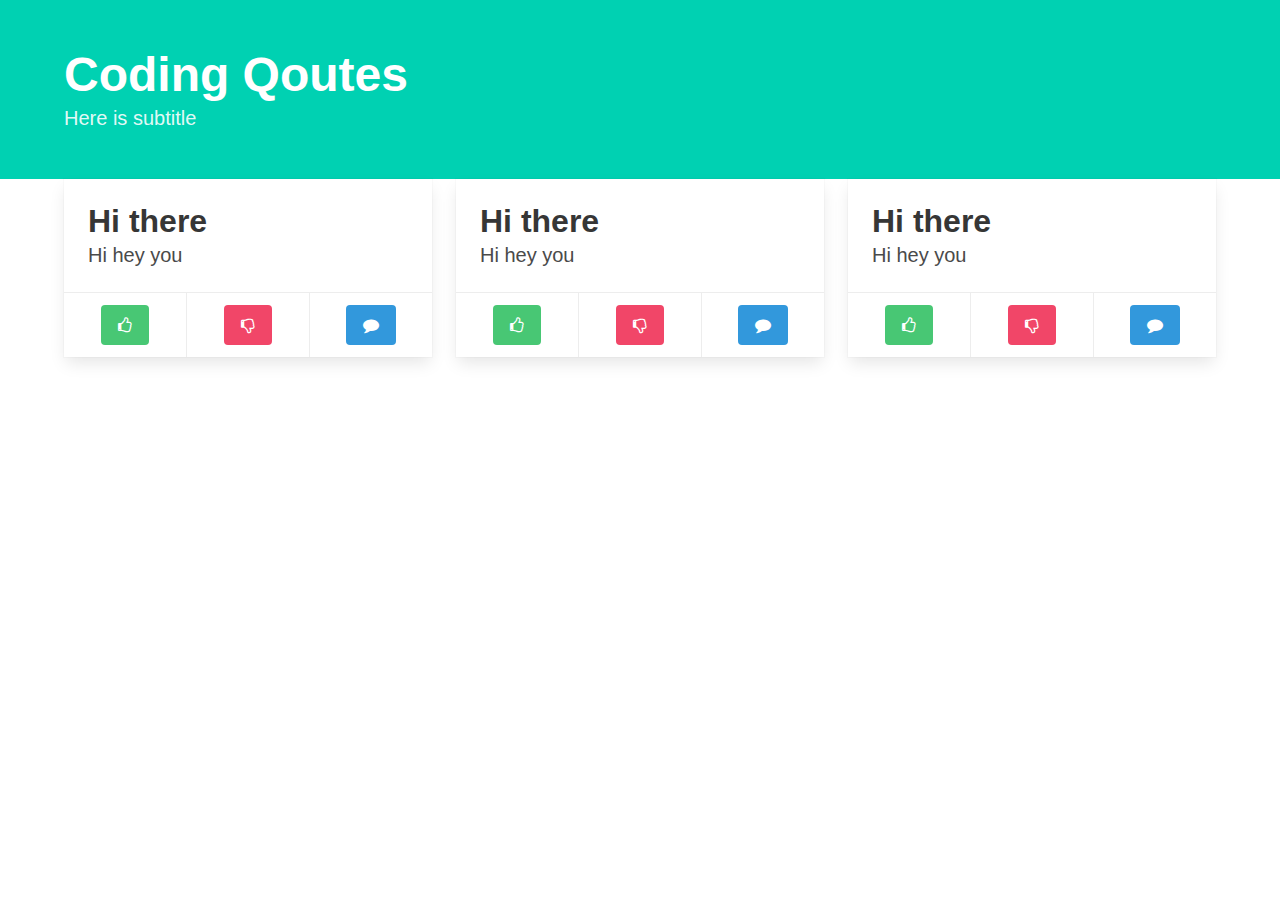
<file: demo/index.htm>
<!DOCTYPE html>
<html lang="en">
  <head>
    <meta charset="UTF-8" />
    <meta name="viewport" content="width=device-width, initial-scale=1.0" />
    <title>Bulma</title>
    <link rel="stylesheet" href="../bulma/css/bulma.min.css" />
    <link
      rel="stylesheet"
      href="https://stackpath.bootstrapcdn.com/font-awesome/4.7.0/css/font-awesome.min.css"
    />
  </head>
  <body>
    <section class="hero is-primary">
      <div class="hero-body">
        <div class="container">
          <h1 class="title is-1">Coding Qoutes</h1>
          <h2 class="subtitle">Here is subtitle</h2>
        </div>
      </div>
    </section>

    <div class="container">
      <div class="columns">
        <div class="column">
          <div class="card">
            <div class="card-content">
              <h2 class="title">Hi there</h2>
              <h3 class="subtitle">Hi hey you</h3>
            </div>
            <footer class="card-footer">
              <div class="card-footer-item">
                <a href="#" class="button is-success">
                  <i class="fa fa-thumbs-o-up"></i>
                </a>
              </div>
              <div class="card-footer-item">
                <a href="#" class="button is-danger">
                  <i class="fa fa-thumbs-o-down"></i>
                </a>
              </div>
              <div class="card-footer-item">
                <a href="#" class="button is-info">
                  <i class="fa fa-comment"></i>
                </a>
              </div>
            </footer>
          </div>
        </div>
        <div class="column">
          <div class="card">
            <div class="card-content">
              <h2 class="title">Hi there</h2>
              <h3 class="subtitle">Hi hey you</h3>
            </div>
            <footer class="card-footer">
              <div class="card-footer-item">
                <a href="#" class="button is-success">
                  <i class="fa fa-thumbs-o-up"></i>
                </a>
              </div>
              <div class="card-footer-item">
                <a href="#" class="button is-danger">
                  <i class="fa fa-thumbs-o-down"></i>
                </a>
              </div>
              <div class="card-footer-item">
                <a href="#" class="button is-info">
                  <i class="fa fa-comment"></i>
                </a>
              </div>
            </footer>
          </div>
        </div>
        <div class="column">
          <div class="card">
            <div class="card-content">
              <h2 class="title">Hi there</h2>
              <h3 class="subtitle">Hi hey you</h3>
            </div>
            <footer class="card-footer">
              <div class="card-footer-item">
                <a href="#" class="button is-success">
                  <i class="fa fa-thumbs-o-up"></i>
                </a>
              </div>
              <div class="card-footer-item">
                <a href="#" class="button is-danger">
                  <i class="fa fa-thumbs-o-down"></i>
                </a>
              </div>
              <div class="card-footer-item">
                <a href="#" class="button is-info">
                  <i class="fa fa-comment"></i>
                </a>
              </div>
            </footer>
          </div>
        </div>
      </div>
    </div>
  </body>
</html>
</file>
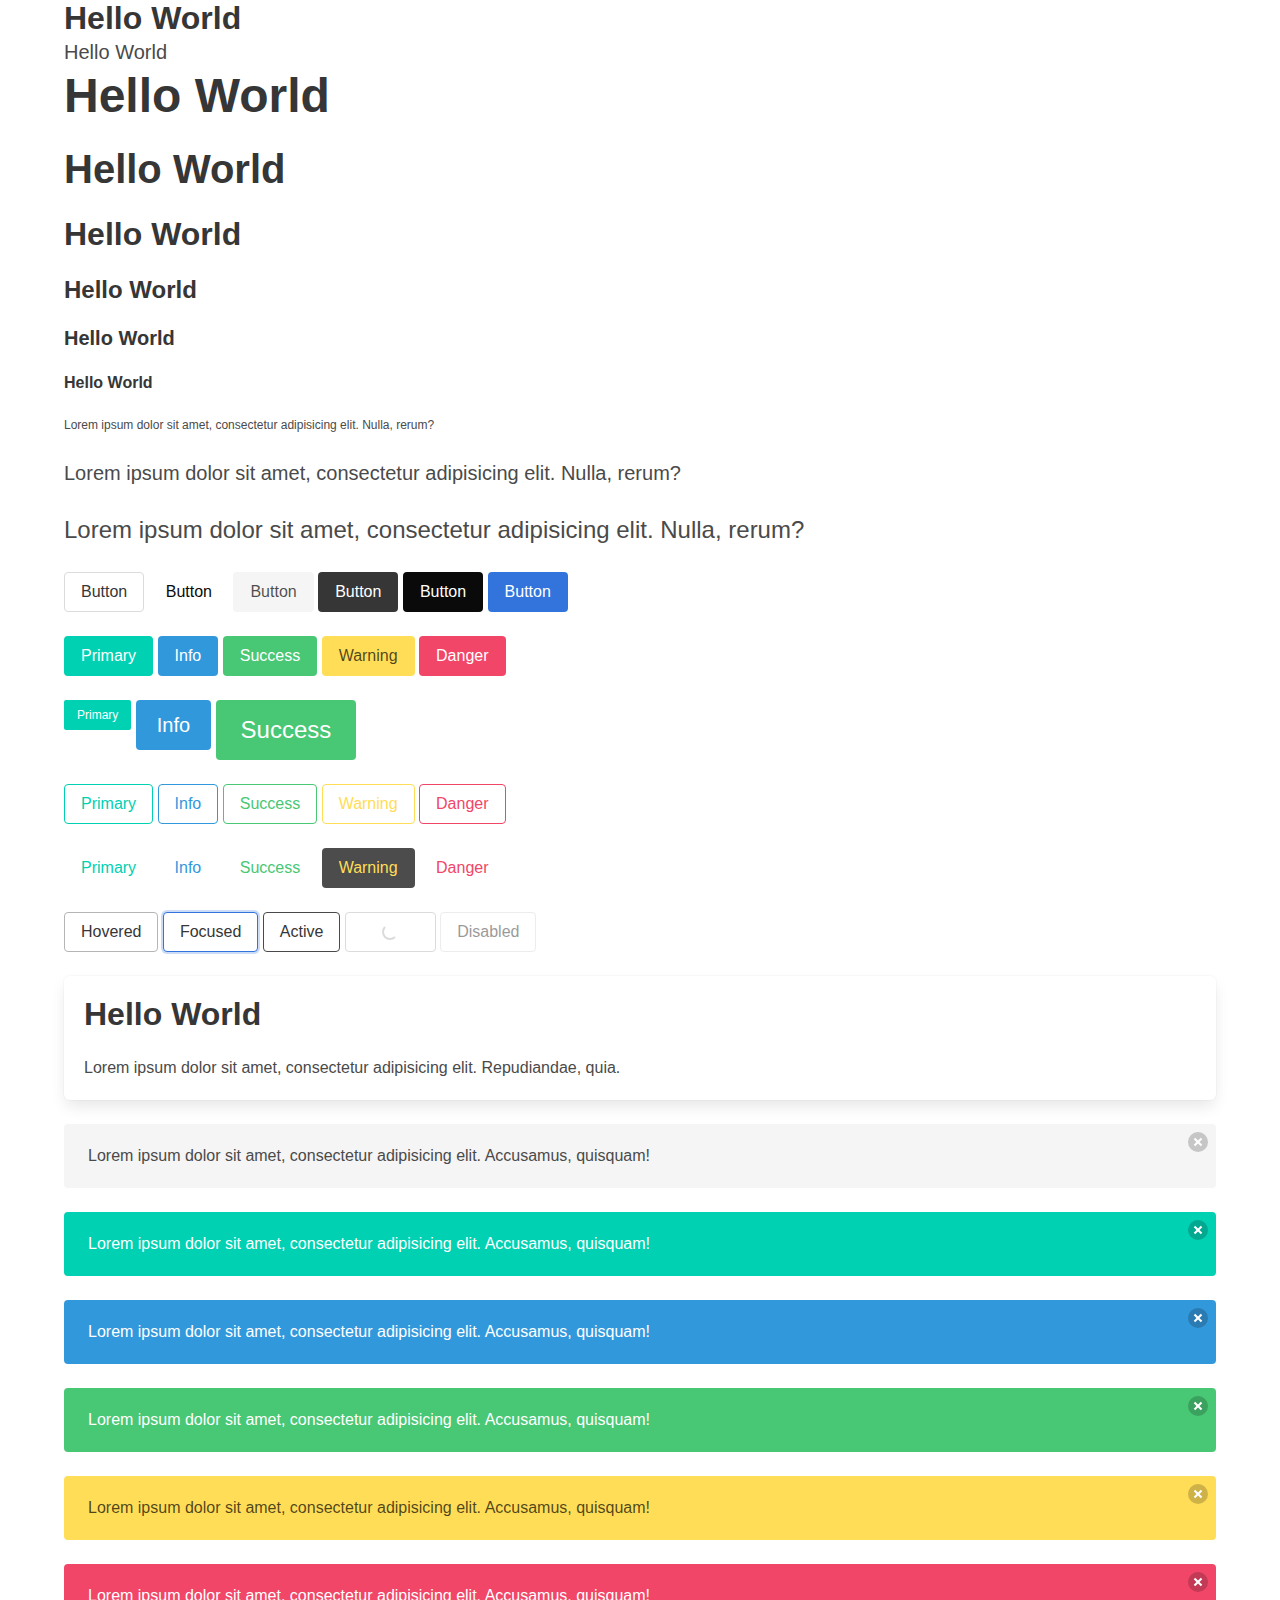
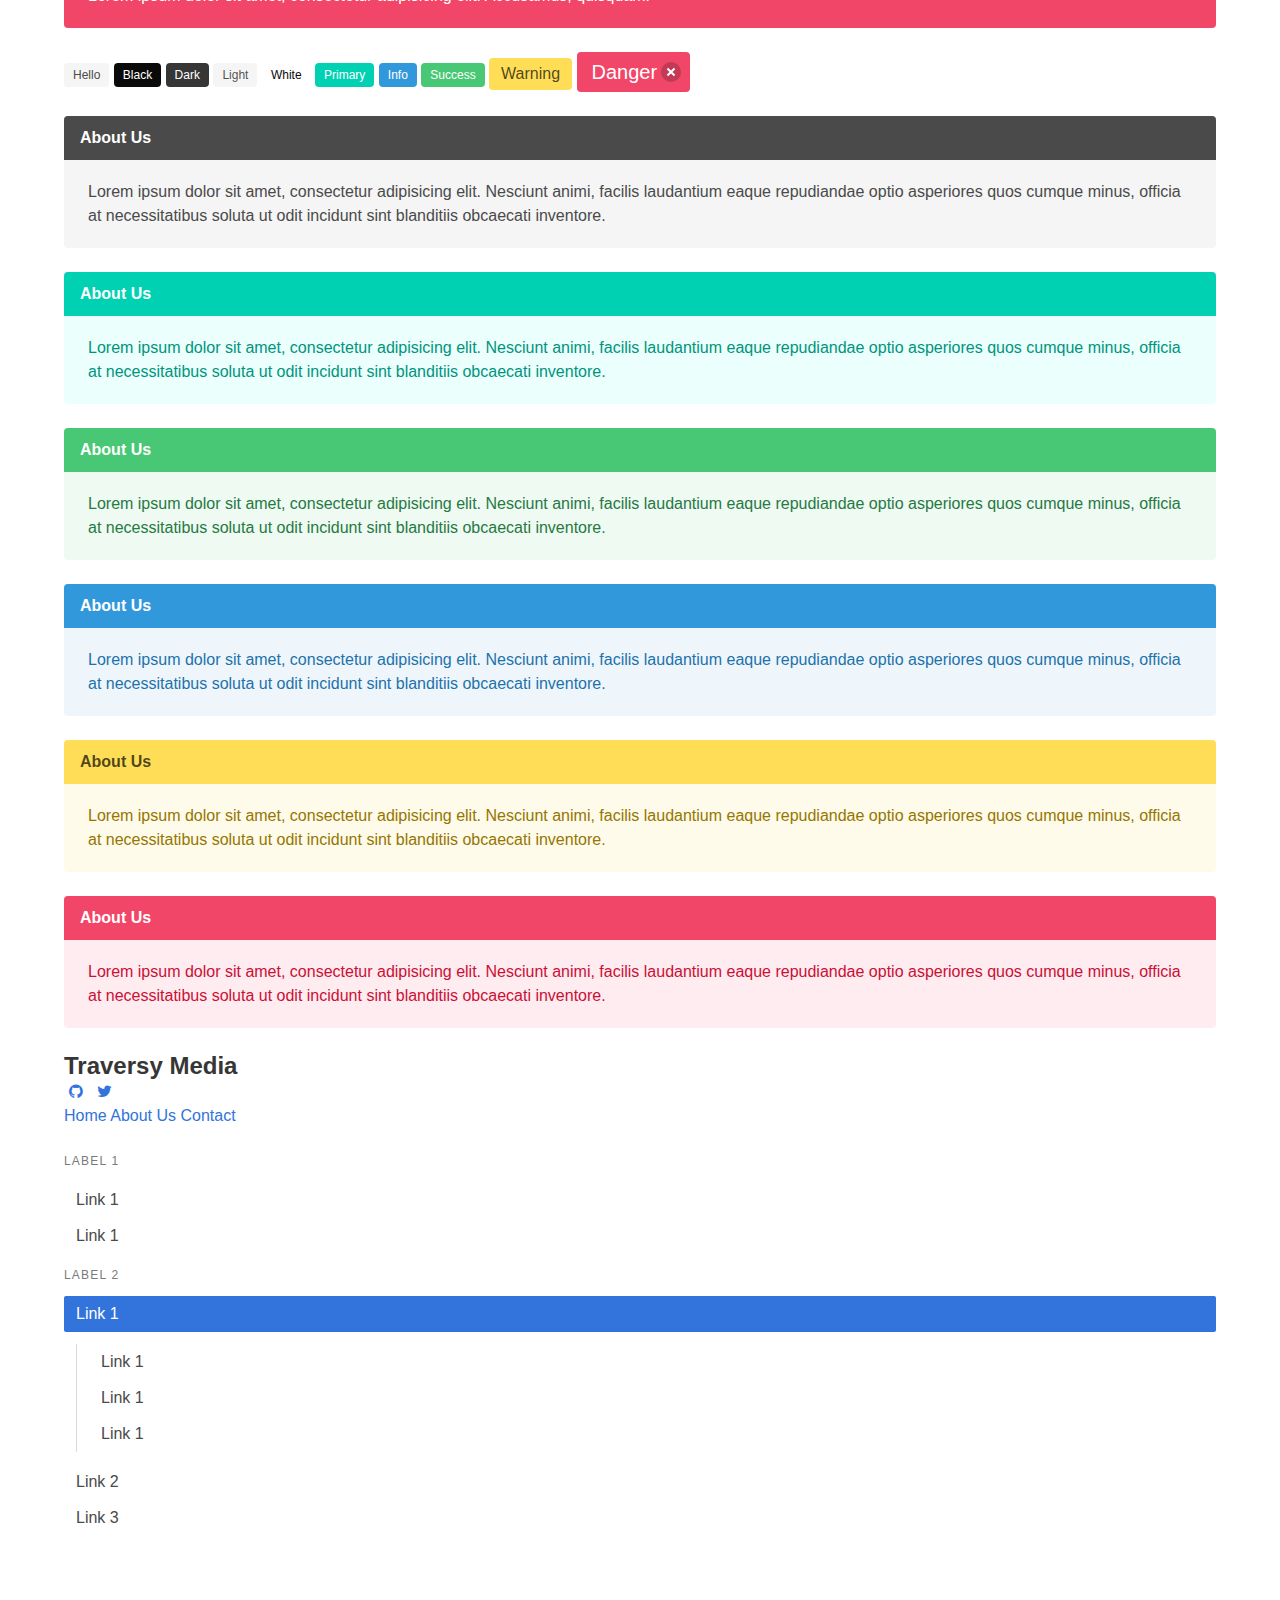
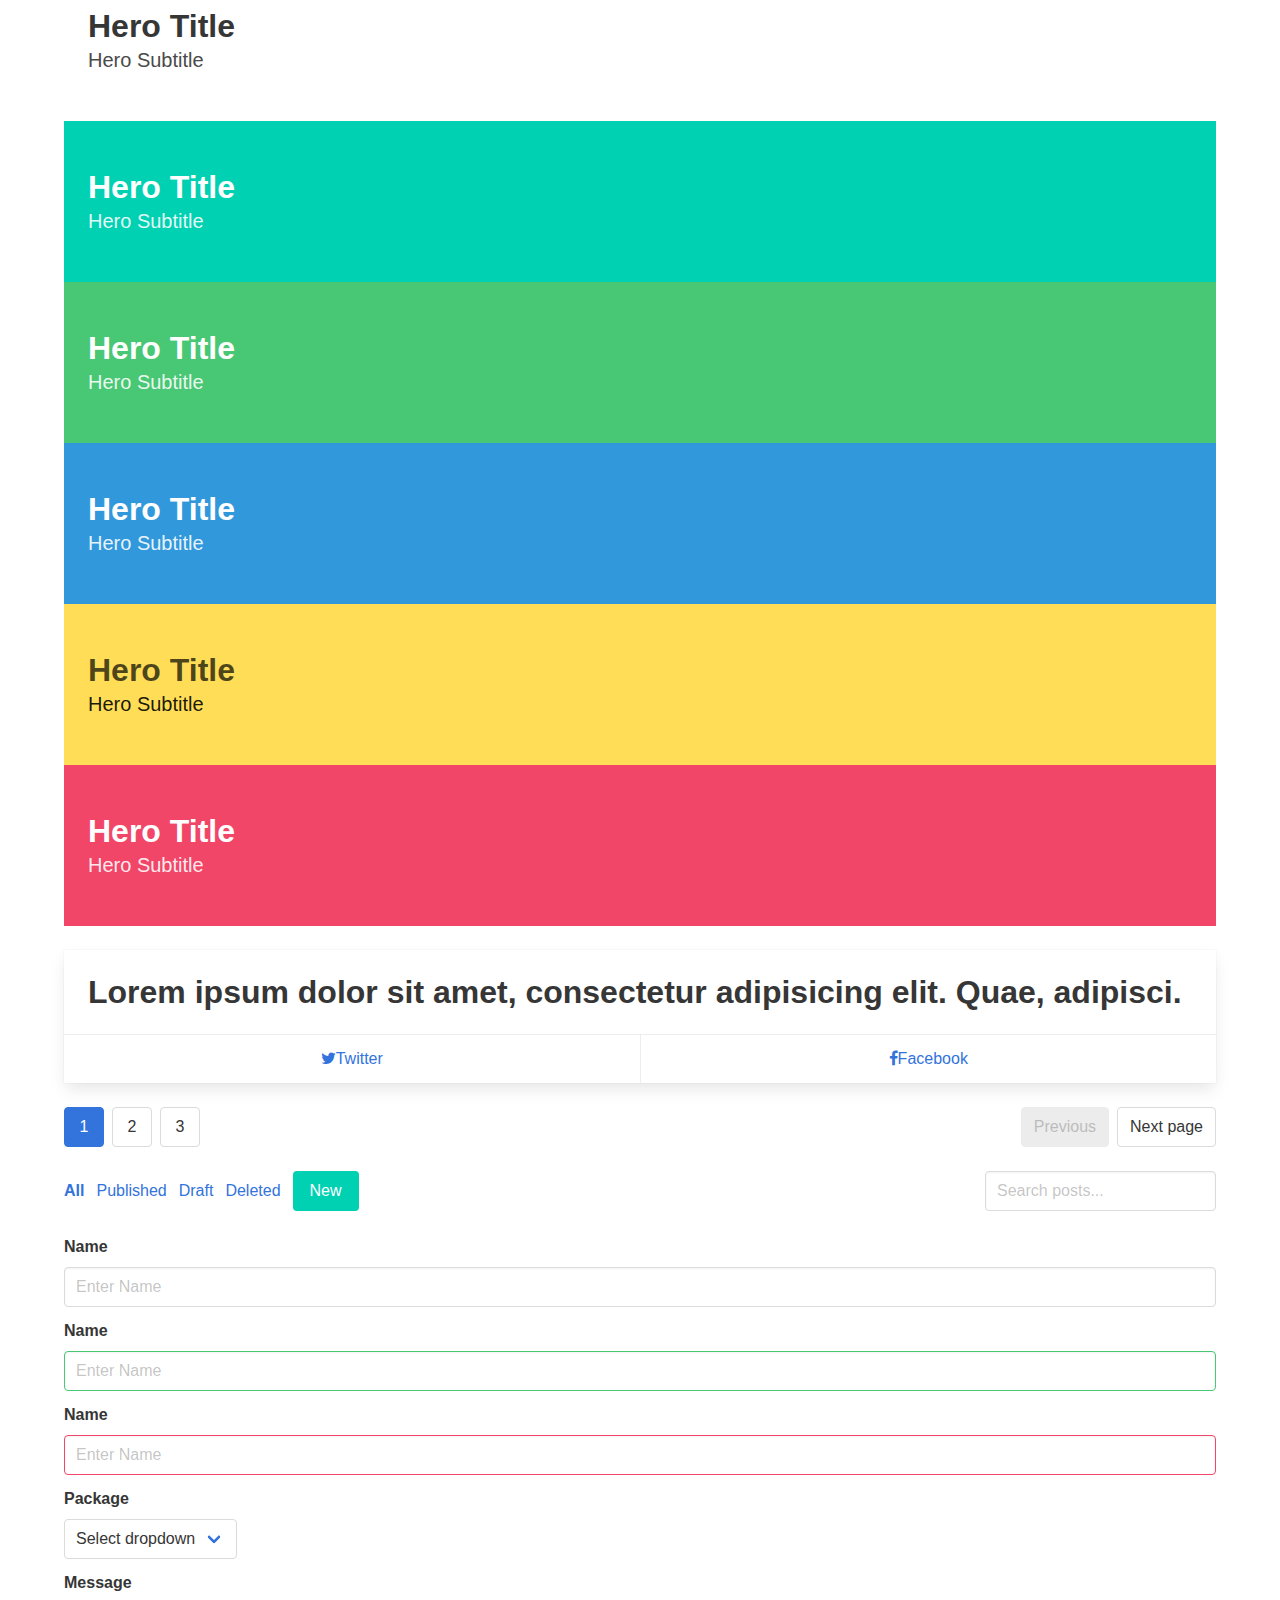
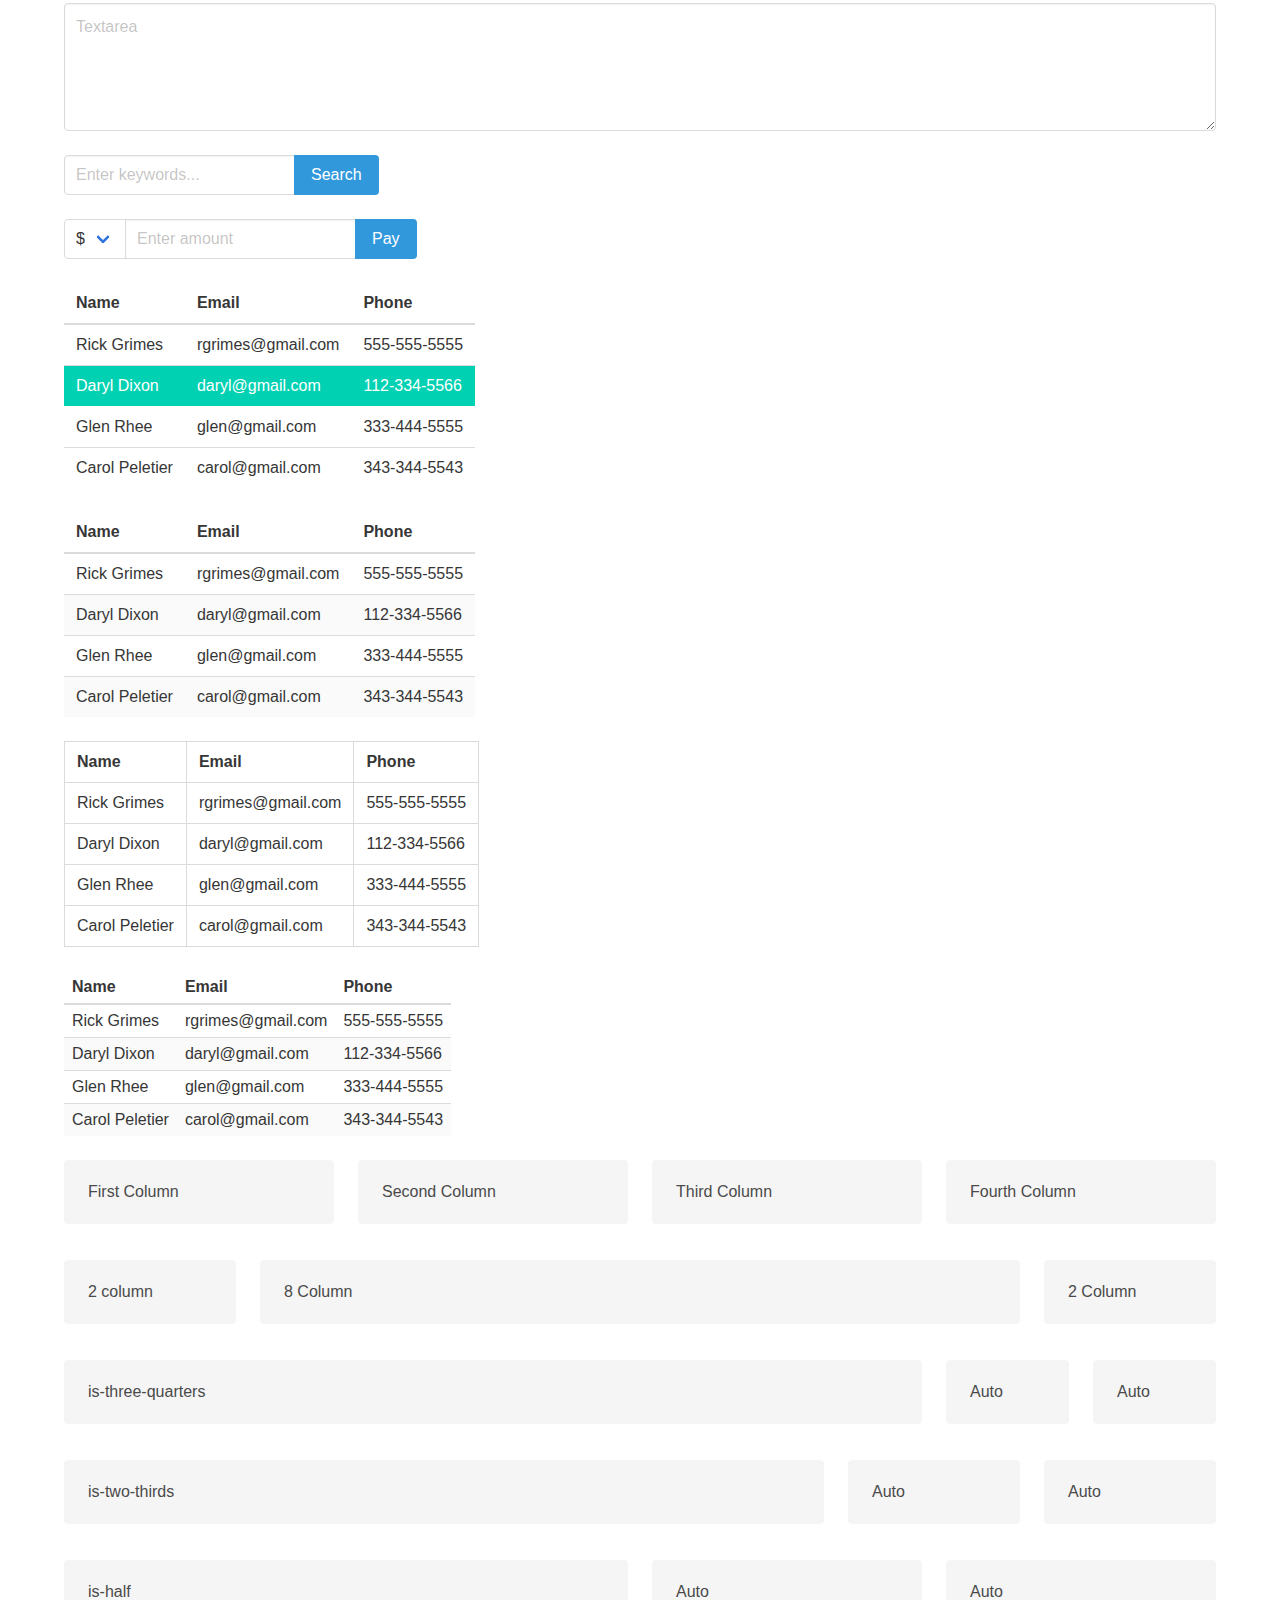
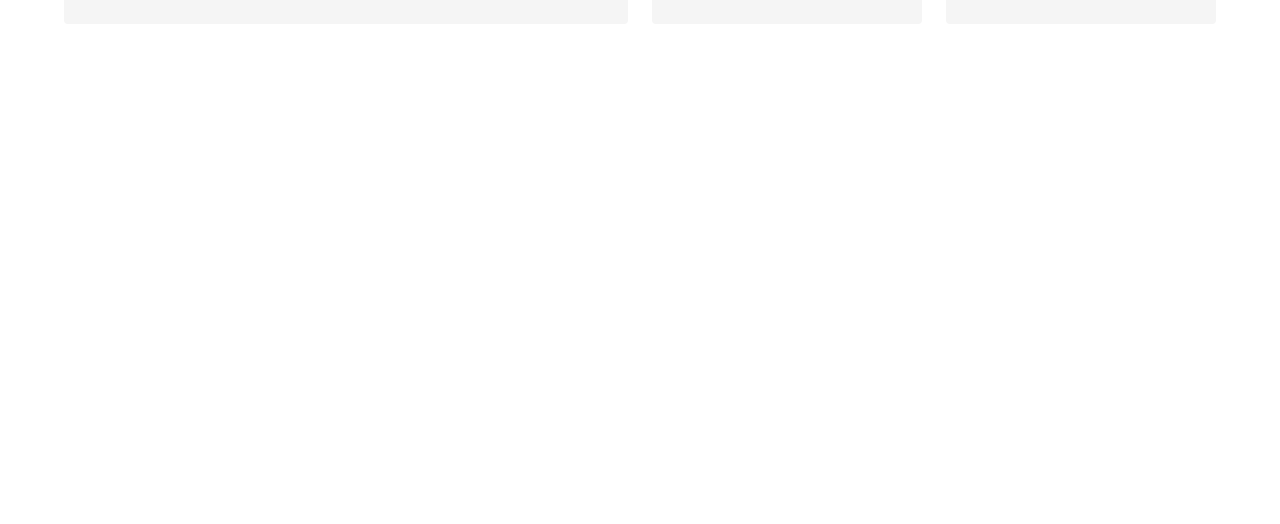
<file: course/bulmasandbox/index.htm>
<!DOCTYPE html>
<html lang="en">
  <head>
    <meta charset="UTF-8" />
    <meta name="viewport" content="width=device-width, initial-scale=1.0" />
    <meta http-equiv="X-UA-Compatible" content="ie=edge" />
    <link
      rel="stylesheet"
      href="https://maxcdn.bootstrapcdn.com/font-awesome/4.7.0/css/font-awesome.min.css"
    />
    <link rel="stylesheet" href="../../../bulma/css/bulma.css" />
    <title>Bulma Sandbox</title>
  </head>
  <body>
    <div class="container">
      <!-- HEADINGS -->
      <div class="block">
        <h1 class="title">Hello World</h1>
        <h2 class="subtitle">Hello World</h2>
        <!-- Sizes -->
        <h1 class="title is-1">Hello World</h1>
        <h2 class="title is-2">Hello World</h2>
        <h3 class="title is-3">Hello World</h3>
        <h4 class="title is-4">Hello World</h4>
        <h5 class="title is-5">Hello World</h5>
        <h6 class="title is-6">Hello World</h6>
      </div>

      <!-- CONTENT -->
      <div class="block">
        <p class="content is-small">
          Lorem ipsum dolor sit amet, consectetur adipisicing elit. Nulla,
          rerum?
        </p>
        <p class="content is-medium">
          Lorem ipsum dolor sit amet, consectetur adipisicing elit. Nulla,
          rerum?
        </p>
        <p class="content is-large">
          Lorem ipsum dolor sit amet, consectetur adipisicing elit. Nulla,
          rerum?
        </p>
      </div>

      <!-- BUTTONS -->
      <div class="block">
        <button class="button">Button</button>
        <button class="button is-white">Button</button>
        <button class="button is-light">Button</button>
        <button class="button is-dark">Button</button>
        <button class="button is-black">Button</button>
        <button class="button is-link">Button</button>
      </div>
      <div class="block">
        <a href="" class="button is-primary">Primary</a>
        <a href="" class="button is-info">Info</a>
        <a href="" class="button is-success">Success</a>
        <a href="" class="button is-warning">Warning</a>
        <a href="" class="button is-danger">Danger</a>
      </div>
      <div class="block">
        <a href="" class="button is-primary is-small">Primary</a>
        <a href="" class="button is-info is-medium">Info</a>
        <a href="" class="button is-success is-large">Success</a>
      </div>
      <div class="block">
        <a href="" class="button is-primary is-outlined">Primary</a>
        <a href="" class="button is-info is-outlined">Info</a>
        <a href="" class="button is-success is-outlined">Success</a>
        <a href="" class="button is-warning is-outlined">Warning</a>
        <a href="" class="button is-danger is-outlined">Danger</a>
      </div>
      <div class="block">
        <a href="" class="button is-primary is-inverted">Primary</a>
        <a href="" class="button is-info is-inverted">Info</a>
        <a href="" class="button is-success is-inverted">Success</a>
        <a href="" class="button is-warning is-inverted">Warning</a>
        <a href="" class="button is-danger is-inverted">Danger</a>
      </div>
      <div class="block">
        <a href="" class="button is-hovered">Hovered</a>
        <a href="" class="button is-focused">Focused</a>
        <a href="" class="button is-active">Active</a>
        <a href="" class="button is-loading">Loading</a>
        <a href="" class="button" disabled>Disabled</a>
      </div>

      <!-- BOX -->
      <div class="block">
        <div class="box">
          <h1 class="title">Hello World</h1>
          <p>
            Lorem ipsum dolor sit amet, consectetur adipisicing elit.
            Repudiandae, quia.
          </p>
        </div>
      </div>

      <!-- NOTIFICATIONS-->
      <div class="block">
        <div class="notification">
          <button class="delete"></button>
          Lorem ipsum dolor sit amet, consectetur adipisicing elit. Accusamus,
          quisquam!
        </div>
        <div class="notification is-primary">
          <button class="delete"></button>
          Lorem ipsum dolor sit amet, consectetur adipisicing elit. Accusamus,
          quisquam!
        </div>
        <div class="notification is-info">
          <button class="delete"></button>
          Lorem ipsum dolor sit amet, consectetur adipisicing elit. Accusamus,
          quisquam!
        </div>
        <div class="notification is-success">
          <button class="delete"></button>
          Lorem ipsum dolor sit amet, consectetur adipisicing elit. Accusamus,
          quisquam!
        </div>
        <div class="notification is-warning">
          <button class="delete"></button>
          Lorem ipsum dolor sit amet, consectetur adipisicing elit. Accusamus,
          quisquam!
        </div>
        <div class="notification is-danger">
          <button class="delete"></button>
          Lorem ipsum dolor sit amet, consectetur adipisicing elit. Accusamus,
          quisquam!
        </div>
      </div>

      <!-- TAGS -->
      <div class="block">
        <span class="tag">Hello</span>
        <span class="tag is-black">Black</span>
        <span class="tag is-dark">Dark</span>
        <span class="tag is-light">Light</span>
        <span class="tag is-white">White</span>
        <span class="tag is-primary">Primary</span>
        <span class="tag is-info">Info</span>
        <span class="tag is-success">Success</span>
        <span class="tag is-warning is-medium">Warning</span>
        <span class="tag is-danger is-large"
          >Danger <button class="delete"></button
        ></span>
      </div>

      <!-- MESSAGES -->
      <div class="block">
        <article class="message">
          <div class="message-header">
            <p>About Us</p>
          </div>
          <div class="message-body">
            Lorem ipsum dolor sit amet, consectetur adipisicing elit. Nesciunt
            animi, facilis laudantium eaque repudiandae optio asperiores quos
            cumque minus, officia at necessitatibus soluta ut odit incidunt sint
            blanditiis obcaecati inventore.
          </div>
        </article>

        <article class="message is-primary">
          <div class="message-header">
            <p>About Us</p>
          </div>
          <div class="message-body">
            Lorem ipsum dolor sit amet, consectetur adipisicing elit. Nesciunt
            animi, facilis laudantium eaque repudiandae optio asperiores quos
            cumque minus, officia at necessitatibus soluta ut odit incidunt sint
            blanditiis obcaecati inventore.
          </div>
        </article>

        <article class="message is-success">
          <div class="message-header">
            <p>About Us</p>
          </div>
          <div class="message-body">
            Lorem ipsum dolor sit amet, consectetur adipisicing elit. Nesciunt
            animi, facilis laudantium eaque repudiandae optio asperiores quos
            cumque minus, officia at necessitatibus soluta ut odit incidunt sint
            blanditiis obcaecati inventore.
          </div>
        </article>

        <article class="message is-info">
          <div class="message-header">
            <p>About Us</p>
          </div>
          <div class="message-body">
            Lorem ipsum dolor sit amet, consectetur adipisicing elit. Nesciunt
            animi, facilis laudantium eaque repudiandae optio asperiores quos
            cumque minus, officia at necessitatibus soluta ut odit incidunt sint
            blanditiis obcaecati inventore.
          </div>
        </article>

        <article class="message is-warning">
          <div class="message-header">
            <p>About Us</p>
          </div>
          <div class="message-body">
            Lorem ipsum dolor sit amet, consectetur adipisicing elit. Nesciunt
            animi, facilis laudantium eaque repudiandae optio asperiores quos
            cumque minus, officia at necessitatibus soluta ut odit incidunt sint
            blanditiis obcaecati inventore.
          </div>
        </article>

        <article class="message is-danger">
          <div class="message-header">
            <p>About Us</p>
          </div>
          <div class="message-body">
            Lorem ipsum dolor sit amet, consectetur adipisicing elit. Nesciunt
            animi, facilis laudantium eaque repudiandae optio asperiores quos
            cumque minus, officia at necessitatibus soluta ut odit incidunt sint
            blanditiis obcaecati inventore.
          </div>
        </article>
      </div>

      <!-- NAVBAR -->
      <div class="block">
        <nav class="nav">
          <div class="nav-left">
            <a href="" class="nav-item">
              <h1 class="title is-4">Traversy Media</h1>
            </a>
          </div>

          <div class="nav-center">
            <a href="" class="nav-item">
              <span class="icon">
                <i class="fa fa-github"></i>
              </span>
            </a>
            <a href="" class="nav-item">
              <span class="icon">
                <i class="fa fa-twitter"></i>
              </span>
            </a>
          </div>

          <div class="nav-right nav-menu">
            <a href="#" class="nav-item">Home</a>
            <a href="#" class="nav-item">About Us</a>
            <a href="#" class="nav-item">Contact</a>
          </div>
        </nav>
      </div>

      <!-- SIDE MENU -->
      <div class="block">
        <aside class="menu">
          <p class="menu-label">
            Label 1
          </p>
          <ul class="menu-list">
            <li><a href="">Link 1</a></li>
            <li><a href="">Link 1</a></li>
          </ul>
          <p class="menu-label">
            Label 2
          </p>
          <ul class="menu-list">
            <li>
              <a class="is-active" href="">Link 1</a>
              <ul>
                <li><a href="">Link 1</a></li>
                <li><a href="">Link 1</a></li>
                <li><a href="">Link 1</a></li>
              </ul>
            </li>

            <li><a href="">Link 2</a></li>
            <li><a href="">Link 3</a></li>
          </ul>
        </aside>
      </div>

      <!-- HERO -->
      <div class="block">
        <section class="hero">
          <div class="hero-body">
            <div class="container">
              <h1 class="title">Hero Title</h1>
              <h2 class="subtitle">Hero Subtitle</h2>
            </div>
          </div>
        </section>
        <section class="hero is-primary">
          <div class="hero-body">
            <div class="container">
              <h1 class="title">Hero Title</h1>
              <h2 class="subtitle">Hero Subtitle</h2>
            </div>
          </div>
        </section>
        <section class="hero is-success">
          <div class="hero-body">
            <div class="container">
              <h1 class="title">Hero Title</h1>
              <h2 class="subtitle">Hero Subtitle</h2>
            </div>
          </div>
        </section>
        <section class="hero is-info">
          <div class="hero-body">
            <div class="container">
              <h1 class="title">Hero Title</h1>
              <h2 class="subtitle">Hero Subtitle</h2>
            </div>
          </div>
        </section>
        <section class="hero is-warning">
          <div class="hero-body">
            <div class="container">
              <h1 class="title">Hero Title</h1>
              <h2 class="subtitle">Hero Subtitle</h2>
            </div>
          </div>
        </section>
        <section class="hero is-danger">
          <div class="hero-body">
            <div class="container">
              <h1 class="title">Hero Title</h1>
              <h2 class="subtitle">Hero Subtitle</h2>
            </div>
          </div>
        </section>
      </div>

      <!-- CARD -->
      <div class="block">
        <div class="card">
          <div class="card-content">
            <p class="title">
              Lorem ipsum dolor sit amet, consectetur adipisicing elit. Quae,
              adipisci.
            </p>
          </div>
          <footer class="card-footer">
            <p class="card-footer-item">
              <span>
                <a href=""><i class="fa fa-twitter"></i>Twitter</a>
              </span>
            </p>
            <p class="card-footer-item">
              <span>
                <a href=""><i class="fa fa-facebook"></i>Facebook</a>
              </span>
            </p>
          </footer>
        </div>
      </div>

      <!-- PAGINATION -->
      <div class="block">
        <nav class="pagination">
          <a href="" class="pagination-previous" disabled>Previous</a>
          <a href="" class="pagination-next">Next page</a>
          <ul class="pagination-list">
            <li>
              <a href="" class="pagination-link is-current">1</a>
            </li>
            <li>
              <a href="" class="pagination-link">2</a>
            </li>
            <li>
              <a href="" class="pagination-link">3</a>
            </li>
          </ul>
        </nav>
      </div>

      <!-- LEVEL -->
      <div class="block">
        <nav class="level">
          <!-- left side -->
          <div class="level-left">
            <p class="level-item">
              <a><strong>All</strong></a>
            </p>
            <p class="level-item"><a>Published</a></p>
            <p class="level-item"><a>Draft</a></p>
            <p class="level-item"><a>Deleted</a></p>
            <p class="level-item"><a class="button is-primary">New</a></p>
          </div>

          <!-- right side -->
          <div class="level-right">
            <div class="level-item">
              <div class="field">
                <p class="control">
                  <input
                    type="text"
                    class="input"
                    placeholder="Search posts..."
                  />
                </p>
              </div>
            </div>
          </div>
        </nav>
      </div>

      <!-- FORMS -->
      <div class="block">
        <form>
          <div class="field">
            <label class="label">Name</label>
            <input type="text" class="input" placeholder="Enter Name" />
          </div>

          <div class="field">
            <label class="label">Name</label>
            <input
              type="text"
              class="input is-success"
              placeholder="Enter Name"
            />
          </div>

          <div class="field">
            <label class="label">Name</label>
            <input
              type="text"
              class="input is-danger"
              placeholder="Enter Name"
            />
          </div>

          <div class="field">
            <label class="label">Package</label>
            <p class="control">
              <span class="select">
                <select>
                  <option>Select dropdown</option>
                  <option>Simple</option>
                  <option>Standard</option>
                  <option>Super</option>
                </select>
              </span>
            </p>
          </div>

          <div class="field">
            <label class="label">Message</label>
            <p class="control">
              <textarea class="textarea" placeholder="Textarea"></textarea>
            </p>
          </div>
        </form>
      </div>

      <!-- ATTACHED -->
      <div class="block">
        <div class="field has-addons">
          <p class="control">
            <input type="text" class="input" placeholder="Enter keywords..." />
          </p>
          <p class="control">
            <a href="" class="button is-info">Search</a>
          </p>
        </div>
      </div>

      <div class="block">
        <div class="field has-addons">
          <p class="control">
            <span class="select">
              <select>
                <option>$</option>
                <option>£</option>
                <option>€</option>
              </select>
            </span>
          </p>
          <p class="control">
            <input type="text" class="input" placeholder="Enter amount" />
          </p>
          <p class="control">
            <a href="" class="button is-info">Pay</a>
          </p>
        </div>
      </div>

      <!-- TABLES -->
      <div class="block">
        <table class="table">
          <thead>
            <tr>
              <th>Name</th>
              <th>Email</th>
              <th>Phone</th>
            </tr>
          </thead>
          <tbody>
            <tr>
              <td>Rick Grimes</td>
              <td>rgrimes@gmail.com</td>
              <td>555-555-5555</td>
            </tr>
            <tr class="is-selected">
              <td>Daryl Dixon</td>
              <td>daryl@gmail.com</td>
              <td>112-334-5566</td>
            </tr>
            <tr>
              <td>Glen Rhee</td>
              <td>glen@gmail.com</td>
              <td>333-444-5555</td>
            </tr>
            <tr>
              <td>Carol Peletier</td>
              <td>carol@gmail.com</td>
              <td>343-344-5543</td>
            </tr>
          </tbody>
        </table>

        <table class="table is-striped">
          <thead>
            <tr>
              <th>Name</th>
              <th>Email</th>
              <th>Phone</th>
            </tr>
          </thead>
          <tbody>
            <tr>
              <td>Rick Grimes</td>
              <td>rgrimes@gmail.com</td>
              <td>555-555-5555</td>
            </tr>
            <tr>
              <td>Daryl Dixon</td>
              <td>daryl@gmail.com</td>
              <td>112-334-5566</td>
            </tr>
            <tr>
              <td>Glen Rhee</td>
              <td>glen@gmail.com</td>
              <td>333-444-5555</td>
            </tr>
            <tr>
              <td>Carol Peletier</td>
              <td>carol@gmail.com</td>
              <td>343-344-5543</td>
            </tr>
          </tbody>
        </table>

        <table class="table is-bordered">
          <thead>
            <tr>
              <th>Name</th>
              <th>Email</th>
              <th>Phone</th>
            </tr>
          </thead>
          <tbody>
            <tr>
              <td>Rick Grimes</td>
              <td>rgrimes@gmail.com</td>
              <td>555-555-5555</td>
            </tr>
            <tr>
              <td>Daryl Dixon</td>
              <td>daryl@gmail.com</td>
              <td>112-334-5566</td>
            </tr>
            <tr>
              <td>Glen Rhee</td>
              <td>glen@gmail.com</td>
              <td>333-444-5555</td>
            </tr>
            <tr>
              <td>Carol Peletier</td>
              <td>carol@gmail.com</td>
              <td>343-344-5543</td>
            </tr>
          </tbody>
        </table>

        <table class="table is-narrow is-striped">
          <thead>
            <tr>
              <th>Name</th>
              <th>Email</th>
              <th>Phone</th>
            </tr>
          </thead>
          <tbody>
            <tr>
              <td>Rick Grimes</td>
              <td>rgrimes@gmail.com</td>
              <td>555-555-5555</td>
            </tr>
            <tr>
              <td>Daryl Dixon</td>
              <td>daryl@gmail.com</td>
              <td>112-334-5566</td>
            </tr>
            <tr>
              <td>Glen Rhee</td>
              <td>glen@gmail.com</td>
              <td>333-444-5555</td>
            </tr>
            <tr>
              <td>Carol Peletier</td>
              <td>carol@gmail.com</td>
              <td>343-344-5543</td>
            </tr>
          </tbody>
        </table>
      </div>

      <!-- GRID SYSTEM -->
      <div class="block">
        <div class="columns">
          <div class="column">
            <p class="notification">First Column</p>
          </div>
          <div class="column">
            <p class="notification">Second Column</p>
          </div>
          <div class="column">
            <p class="notification">Third Column</p>
          </div>
          <div class="column">
            <p class="notification">Fourth Column</p>
          </div>
        </div>
      </div>

      <div class="block">
        <div class="columns">
          <div class="column is-2">
            <p class="notification">2 column</p>
          </div>
          <div class="column is-8">
            <p class="notification">8 Column</p>
          </div>
          <div class="column is-2">
            <p class="notification">2 Column</p>
          </div>
        </div>
      </div>

      <div class="block">
        <div class="columns">
          <div class="column is-three-quarters">
            <p class="notification">is-three-quarters</p>
          </div>
          <div class="column">
            <p class="notification">Auto</p>
          </div>
          <div class="column">
            <p class="notification">Auto</p>
          </div>
        </div>
      </div>

      <div class="block">
        <div class="columns">
          <div class="column is-two-thirds">
            <p class="notification">is-two-thirds</p>
          </div>
          <div class="column">
            <p class="notification">Auto</p>
          </div>
          <div class="column">
            <p class="notification">Auto</p>
          </div>
        </div>
      </div>

      <div class="block">
        <div class="columns">
          <div class="column is-half">
            <p class="notification">is-half</p>
          </div>
          <div class="column">
            <p class="notification">Auto</p>
          </div>
          <div class="column">
            <p class="notification">Auto</p>
          </div>
        </div>
      </div>
    </div>
    <!-- /. container -->

    <div style="margin-top: 500px;"></div>
  </body>
</html>
</file>
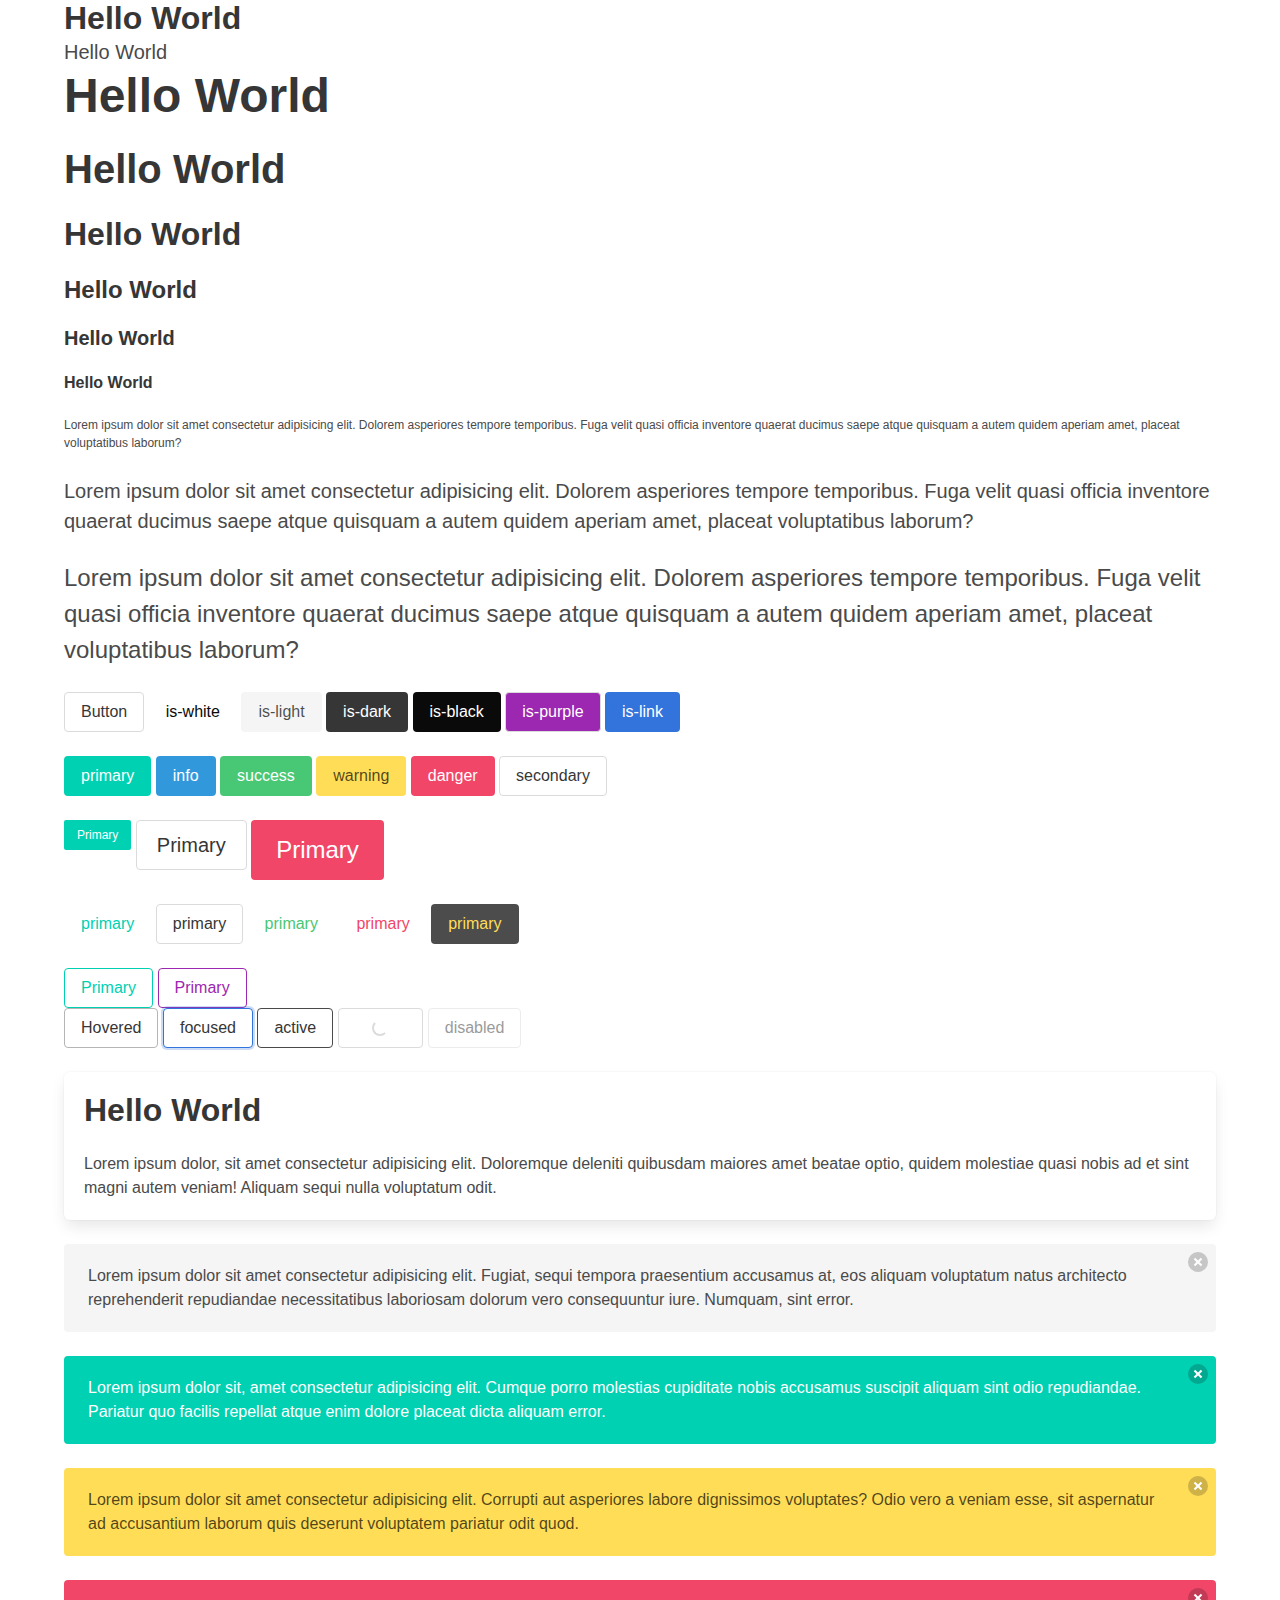
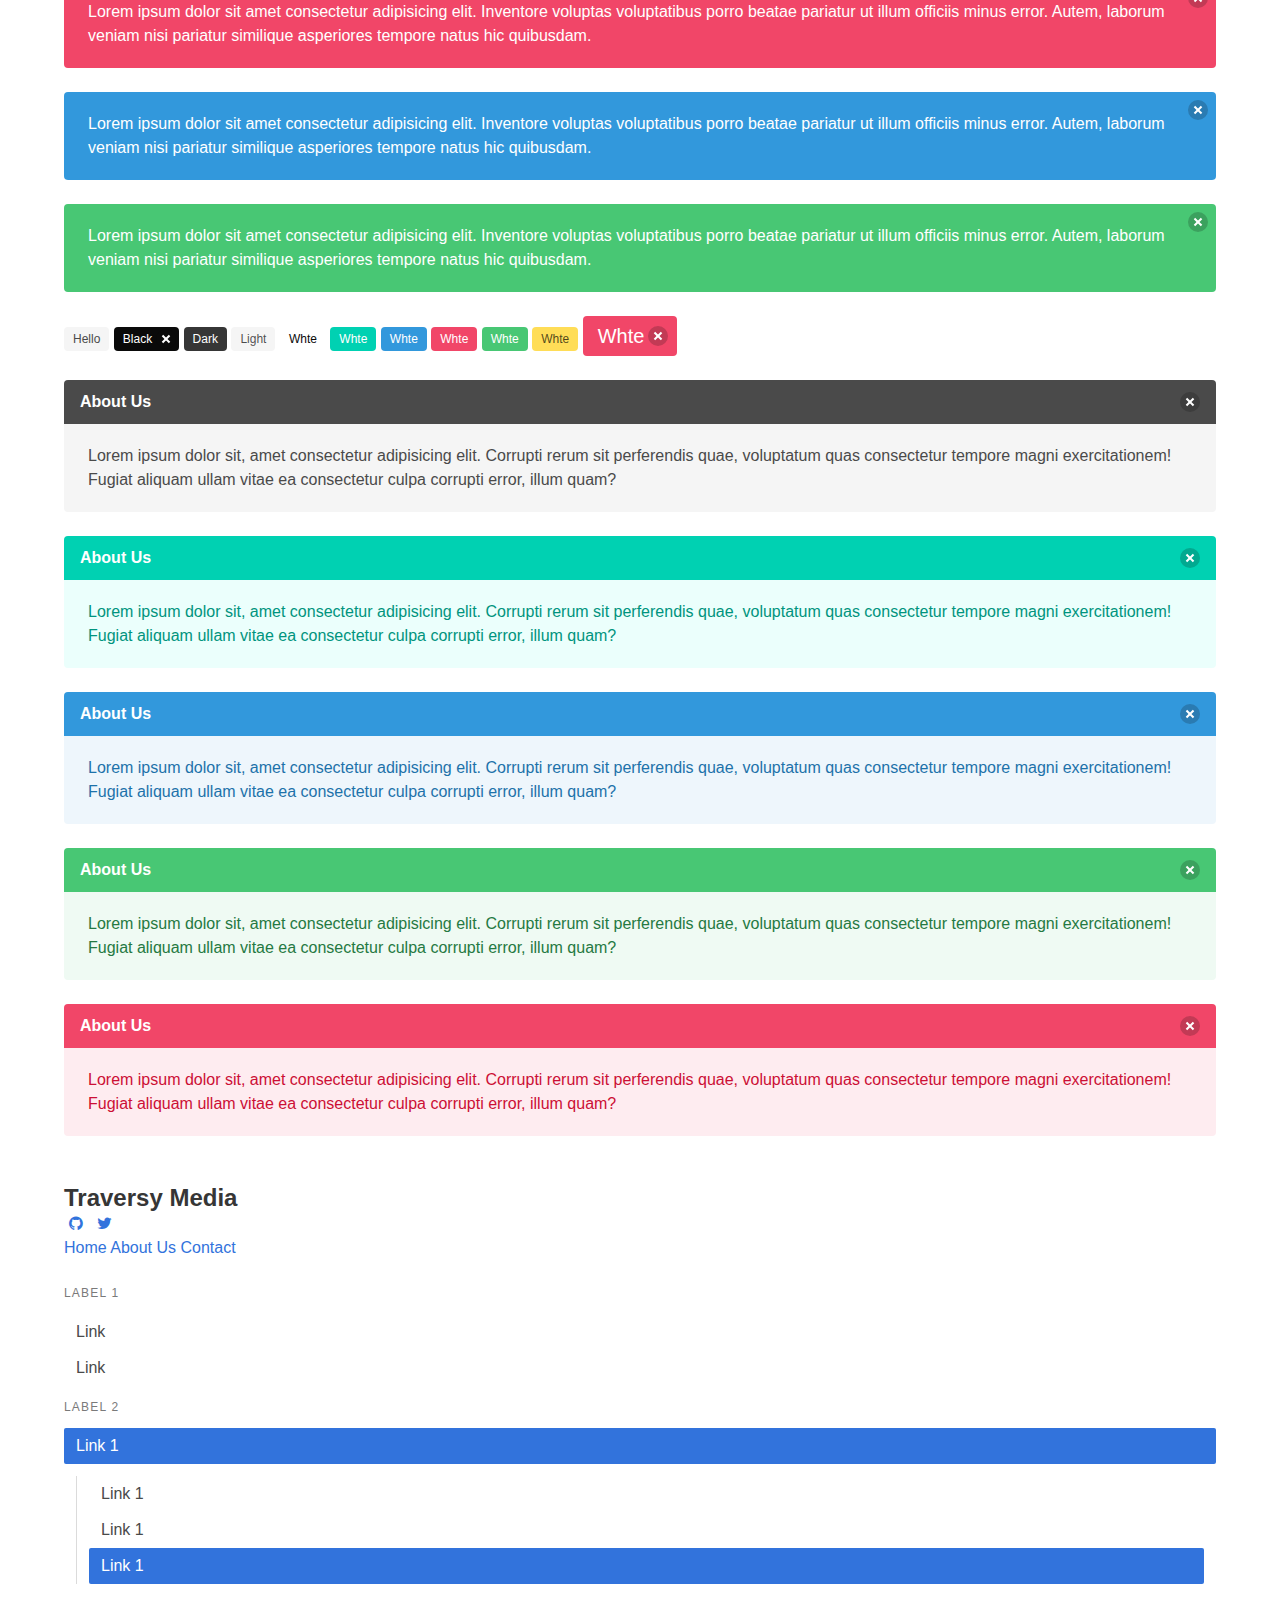
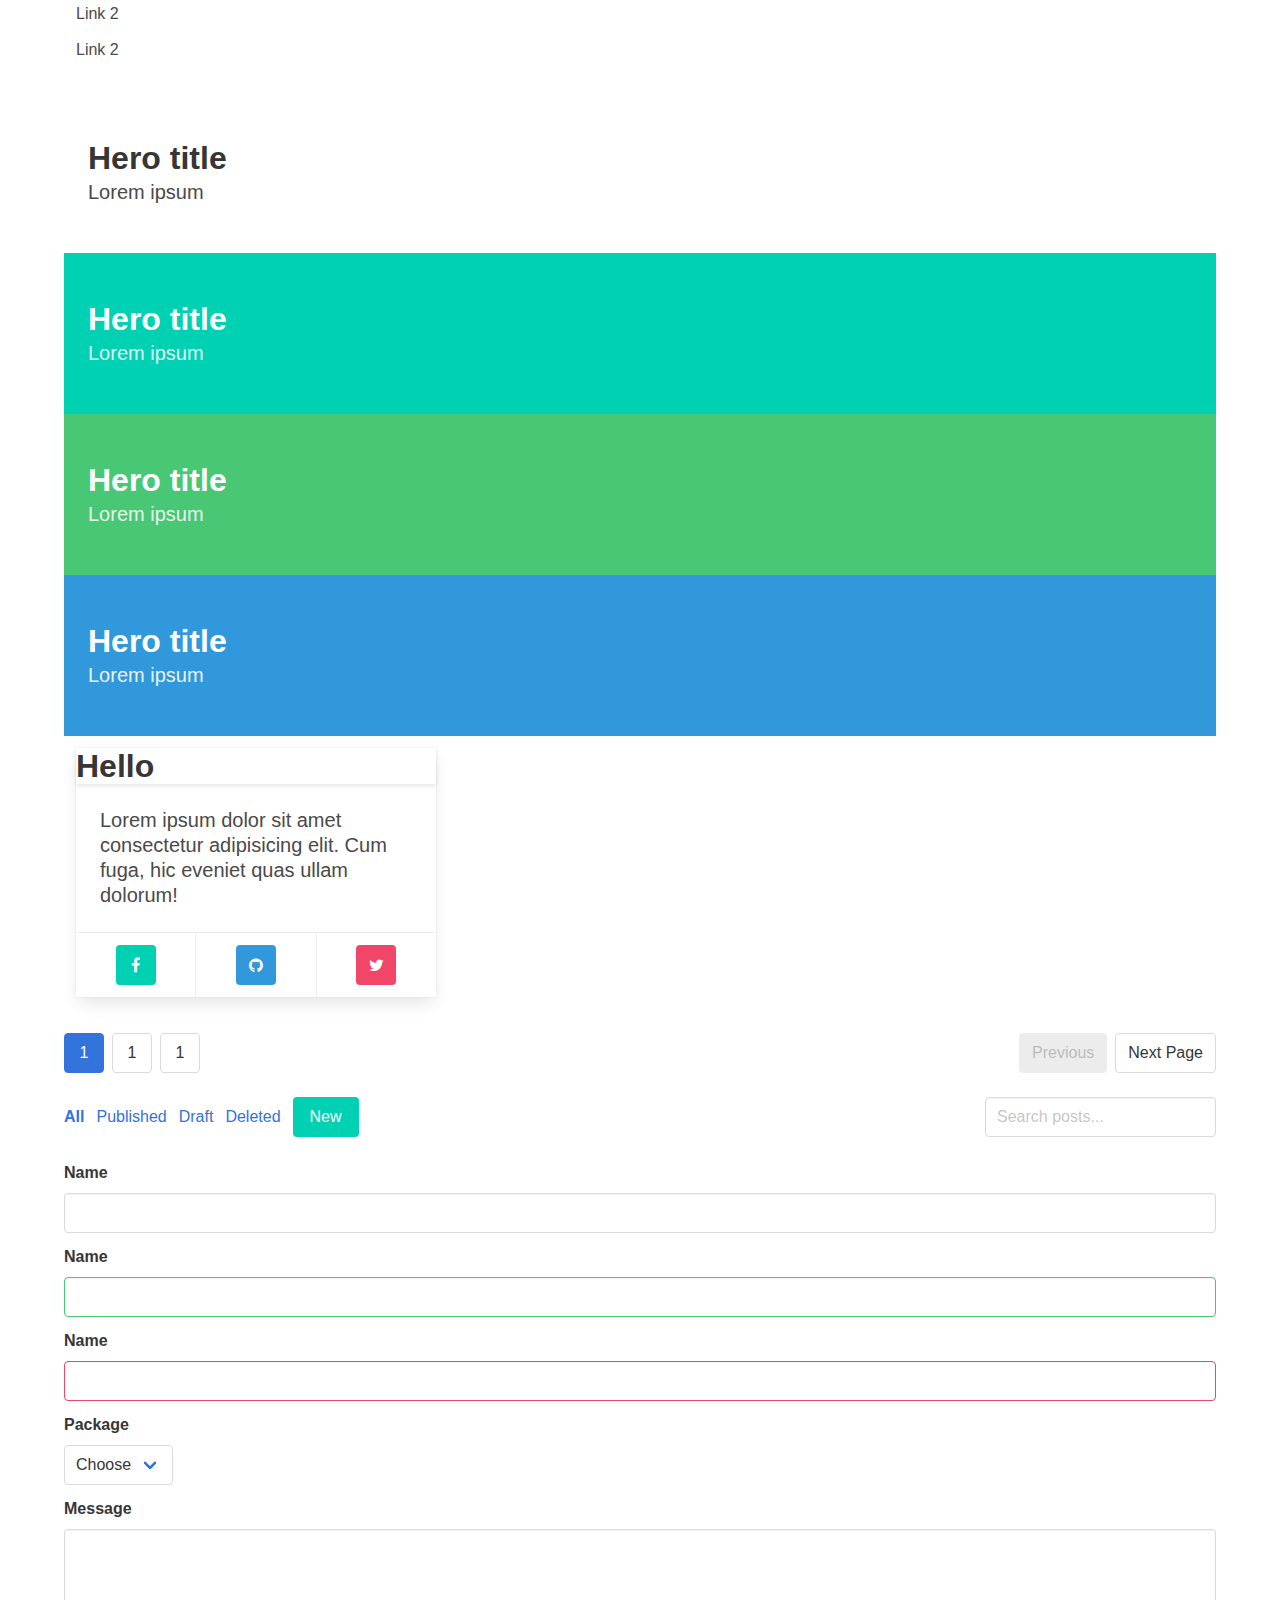
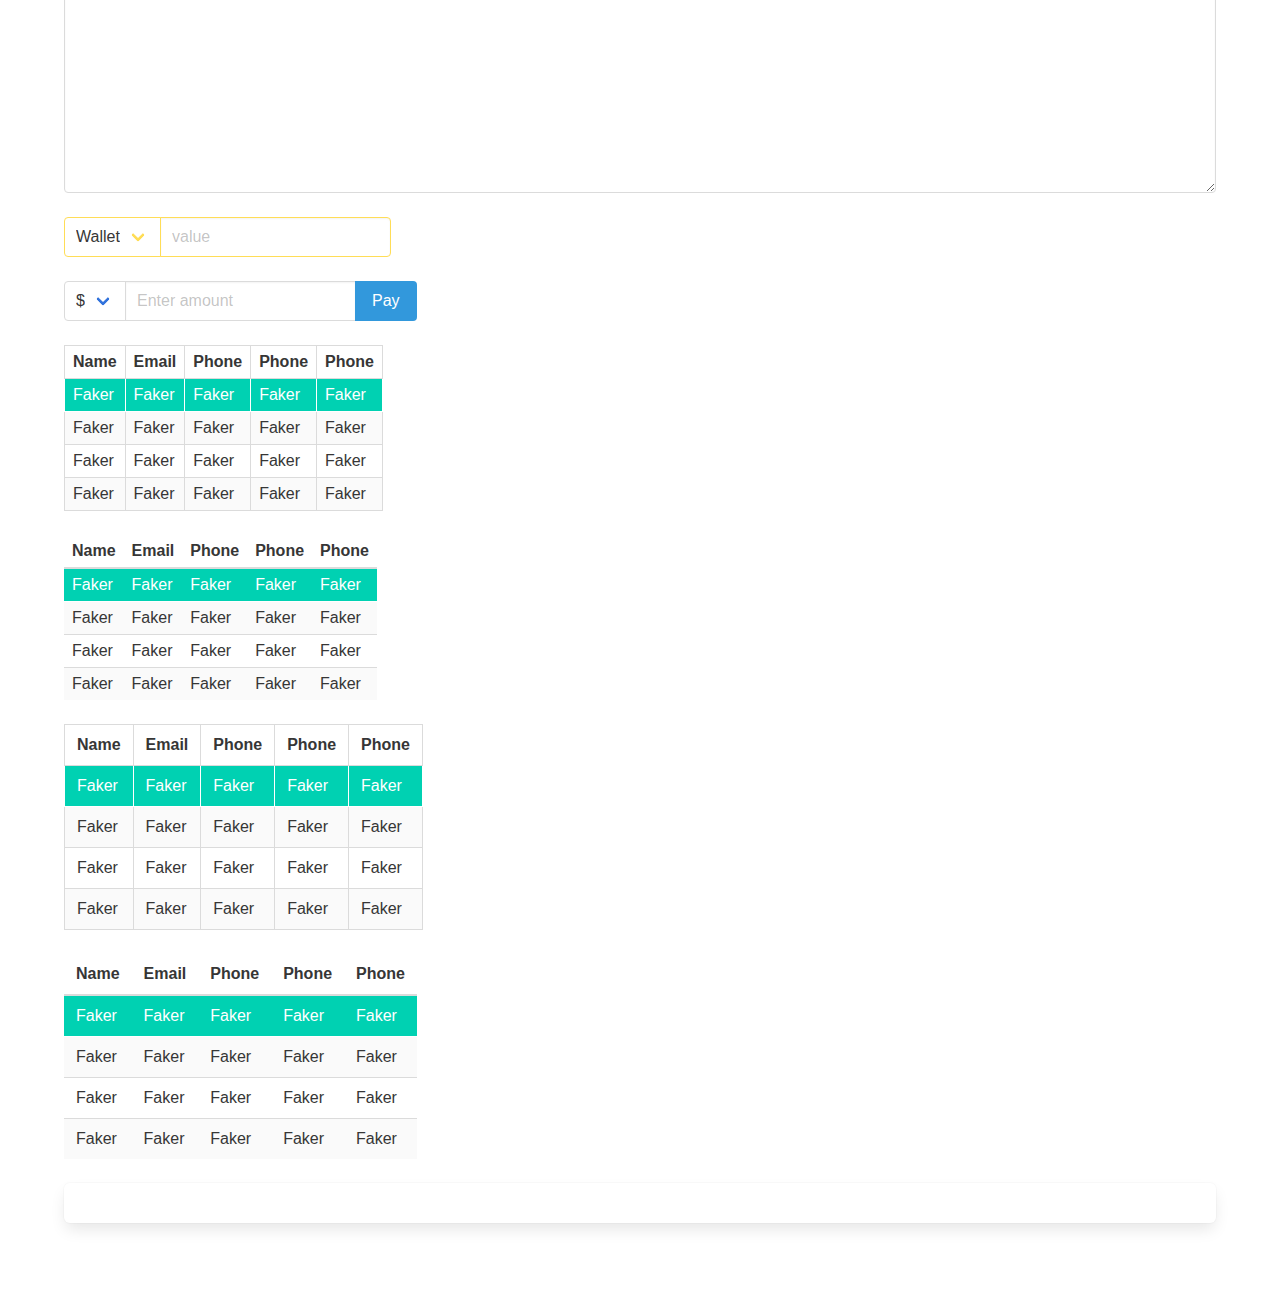
<file: course/day-01/index.htm>
<!DOCTYPE html>
<html lang="en">
  <head>
    <meta charset="UTF-8" />
    <meta name="viewport" content="width=device-width, initial-scale=1.0" />
    <title>Document</title>
    <link rel="stylesheet" href="../../bulma/css/bulma.css" />
    <link
      rel="stylesheet"
      href="https://maxcdn.bootstrapcdn.com/font-awesome/4.7.0/css/font-awesome.min.css"
    />
    <style>
      .is-purple {
        background-color: #9c27b0;
        color: #ffffff;
      }
      .is-purple:hover {
        background-color: #ab47bc;
        color: #ffffff;
      }
      .is-purple.is-outlined {
        background: transparent;
        color: #9c27b0;
        border-color: #9c27b0;
      }
      .is-purple.is-outlined:hover {
        background: #9c27b0;
        color: #ffffff;
        border-color: #9c27b0;
      }
    </style>
  </head>
  <body>
    <div class="container">
      <div class="block">
        <h1 class="title">Hello World</h1>
        <h2 class="subtitle">Hello World</h2>
        <h1 class="title is-1">Hello World</h1>
        <h2 class="title is-2">Hello World</h2>
        <h3 class="title is-3">Hello World</h3>
        <h4 class="title is-4">Hello World</h4>
        <h5 class="title is-5">Hello World</h5>
        <h6 class="title is-6">Hello World</h6>
      </div>
      <div class="block">
        <p class="content is-small">
          Lorem ipsum dolor sit amet consectetur adipisicing elit. Dolorem
          asperiores tempore temporibus. Fuga velit quasi officia inventore
          quaerat ducimus saepe atque quisquam a autem quidem aperiam amet,
          placeat voluptatibus laborum?
        </p>
        <p class="content is-medium">
          Lorem ipsum dolor sit amet consectetur adipisicing elit. Dolorem
          asperiores tempore temporibus. Fuga velit quasi officia inventore
          quaerat ducimus saepe atque quisquam a autem quidem aperiam amet,
          placeat voluptatibus laborum?
        </p>
        <p class="content is-large">
          Lorem ipsum dolor sit amet consectetur adipisicing elit. Dolorem
          asperiores tempore temporibus. Fuga velit quasi officia inventore
          quaerat ducimus saepe atque quisquam a autem quidem aperiam amet,
          placeat voluptatibus laborum?
        </p>
      </div>
      <div class="block">
        <button class="button">Button</button>
        <button class="button is-white">is-white</button>
        <button class="button is-light">is-light</button>
        <button class="button is-dark">is-dark</button>
        <button class="button is-black">is-black</button>
        <button class="button is-purple">is-purple</button>
        <button class="button is-link">is-link</button>
      </div>
      <div class="block">
        <button class="button is-primary">primary</button>
        <button class="button is-info">info</button>
        <button class="button is-success">success</button>
        <button class="button is-warning">warning</button>
        <button class="button is-danger">danger</button>
        <button class="button is-secondary">secondary</button>
      </div>
      <div class="block">
        <a href="" class="button is-primary is-small">Primary</a>
        <a href="" class="button is-secondary is-medium">Primary</a>
        <a href="" class="button is-danger is-large">Primary</a>
      </div>
      <div class="block">
        <a href="" class="button is-primary is-inverted">primary</a>
        <a href="" class="button is-secondary is-inverted">primary</a>
        <a href="" class="button is-success is-inverted">primary</a>
        <a href="" class="button is-danger is-inverted">primary</a>
        <a href="" class="button is-warning is-inverted">primary</a>
      </div>
      <div class="black">
        <a href="" class="button is-primary is-outlined">Primary</a>
        <a href="" class="button is-purple is-outlined">Primary</a>
      </div>
      <div class="block">
        <a href="" class="button is-hovered">Hovered</a>
        <a href="" class="button is-focused">focused</a>
        <a href="" class="button is-active">active</a>
        <a href="" class="button is-loading">loading</a>
        <a href="" class="button" disabled>disabled</a>
      </div>
      <div class="block">
        <div class="box">
          <h1 class="title">Hello World</h1>
          <p>
            Lorem ipsum dolor, sit amet consectetur adipisicing elit. Doloremque
            deleniti quibusdam maiores amet beatae optio, quidem molestiae quasi
            nobis ad et sint magni autem veniam! Aliquam sequi nulla voluptatum
            odit.
          </p>
        </div>
      </div>
      <div class="block">
        <div class="notification">
          <button class="delete" onclick="this.parentNode.remove()"></button>
          Lorem ipsum dolor sit amet consectetur adipisicing elit. Fugiat, sequi
          tempora praesentium accusamus at, eos aliquam voluptatum natus
          architecto reprehenderit repudiandae necessitatibus laboriosam dolorum
          vero consequuntur iure. Numquam, sint error.
        </div>
        <div class="notification is-primary">
          <button class="delete" onclick="this.parentNode.remove()"></button>
          Lorem ipsum dolor sit, amet consectetur adipisicing elit. Cumque porro
          molestias cupiditate nobis accusamus suscipit aliquam sint odio
          repudiandae. Pariatur quo facilis repellat atque enim dolore placeat
          dicta aliquam error.
        </div>
        <div class="notification is-warning">
          <button class="delete" onclick="this.parentNode.remove()"></button>
          Lorem ipsum dolor sit amet consectetur adipisicing elit. Corrupti aut
          asperiores labore dignissimos voluptates? Odio vero a veniam esse, sit
          aspernatur ad accusantium laborum quis deserunt voluptatem pariatur
          odit quod.
        </div>
        <div class="notification is-danger">
          <button class="delete" onclick="this.parentNode.remove()"></button>
          Lorem ipsum dolor sit amet consectetur adipisicing elit. Inventore
          voluptas voluptatibus porro beatae pariatur ut illum officiis minus
          error. Autem, laborum veniam nisi pariatur similique asperiores
          tempore natus hic quibusdam.
        </div>
        <div class="notification is-info">
          <button class="delete" onclick="this.parentNode.remove()"></button>
          Lorem ipsum dolor sit amet consectetur adipisicing elit. Inventore
          voluptas voluptatibus porro beatae pariatur ut illum officiis minus
          error. Autem, laborum veniam nisi pariatur similique asperiores
          tempore natus hic quibusdam.
        </div>
        <div class="notification is-success">
          <button class="delete" onclick="this.parentNode.remove()"></button>
          Lorem ipsum dolor sit amet consectetur adipisicing elit. Inventore
          voluptas voluptatibus porro beatae pariatur ut illum officiis minus
          error. Autem, laborum veniam nisi pariatur similique asperiores
          tempore natus hic quibusdam.
        </div>
      </div>
      <div class="block">
        <span class="tag">Hello</span>
        <span class="tag is-black">Black<button class="delete"></button></span>
        <span class="tag is-dark">Dark</span>
        <span class="tag is-light">Light</span>
        <span class="tag is-white">Whte</span>
        <span class="tag is-primary">Whte</span>
        <span class="tag is-info">Whte</span>
        <span class="tag is-danger">Whte</span>
        <span class="tag is-success">Whte</span>
        <span class="tag is-warning">Whte</span>
        <span class="tag is-danger is-large"
          >Whte
          <button class="delete" onclick="this.parentNode.remove()"></button>
        </span>
      </div>
      <div class="block">
        <div class="message">
          <div class="message-header">
            <p>About Us</p>
            <button class="delete"></button>
          </div>
          <div class="message-body">
            Lorem ipsum dolor sit, amet consectetur adipisicing elit. Corrupti
            rerum sit perferendis quae, voluptatum quas consectetur tempore
            magni exercitationem! Fugiat aliquam ullam vitae ea consectetur
            culpa corrupti error, illum quam?
          </div>
        </div>
        <div class="message is-primary">
          <div class="message-header">
            <p>About Us</p>
            <button class="delete"></button>
          </div>
          <div class="message-body">
            Lorem ipsum dolor sit, amet consectetur adipisicing elit. Corrupti
            rerum sit perferendis quae, voluptatum quas consectetur tempore
            magni exercitationem! Fugiat aliquam ullam vitae ea consectetur
            culpa corrupti error, illum quam?
          </div>
        </div>
        <div class="message is-info">
          <div class="message-header">
            <p>About Us</p>
            <button class="delete"></button>
          </div>
          <div class="message-body">
            Lorem ipsum dolor sit, amet consectetur adipisicing elit. Corrupti
            rerum sit perferendis quae, voluptatum quas consectetur tempore
            magni exercitationem! Fugiat aliquam ullam vitae ea consectetur
            culpa corrupti error, illum quam?
          </div>
        </div>
        <div class="message is-success">
          <div class="message-header">
            <p>About Us</p>
            <button class="delete"></button>
          </div>
          <div class="message-body">
            Lorem ipsum dolor sit, amet consectetur adipisicing elit. Corrupti
            rerum sit perferendis quae, voluptatum quas consectetur tempore
            magni exercitationem! Fugiat aliquam ullam vitae ea consectetur
            culpa corrupti error, illum quam?
          </div>
        </div>
        <div class="message is-danger">
          <div class="message-header">
            <p>About Us</p>
            <button class="delete"></button>
          </div>
          <div class="message-body">
            Lorem ipsum dolor sit, amet consectetur adipisicing elit. Corrupti
            rerum sit perferendis quae, voluptatum quas consectetur tempore
            magni exercitationem! Fugiat aliquam ullam vitae ea consectetur
            culpa corrupti error, illum quam?
          </div>
        </div>
      </div>
      <br />
      <div class="block">
        <nav class="nav">
          <div class="nav-left">
            <a href="" class="nav-item">
              <h1 class="title is-4">Traversy Media</h1>
            </a>
          </div>
          <div class="nav-center">
            <a href="" class="nav-item">
              <span class="icon">
                <i class="fa fa-github"></i>
              </span>
            </a>
            <a href="" class="nav-item">
              <span class="icon">
                <i class="fa fa-twitter"></i>
              </span>
            </a>
          </div>
          <div class="nav-right nav-menu">
            <a href="" class="nav-item">Home</a>
            <a href="" class="nav-item">About Us</a>
            <a href="" class="nav-item">Contact</a>
          </div>
        </nav>
      </div>
      <div class="block">
        <aside class="menu">
          <p class="menu-label">Label 1</p>
          <ul class="menu-list">
            <li><a href="">Link</a></li>
            <li><a href="">Link</a></li>
          </ul>
          <p class="menu-label">Label 2</p>
          <ul class="menu-list">
            <li>
              <a href="" class="is-active">Link 1</a>
              <ul>
                <li><a href="">Link 1</a></li>
                <li><a href="">Link 1</a></li>
                <li><a href="" class="is-active">Link 1</a></li>
              </ul>
            </li>
            <li><a href="">Link 2</a></li>
            <li><a href="">Link 2</a></li>
          </ul>
        </aside>
      </div>
      <div class="blick">
        <div class="hero">
          <div class="hero-body">
            <div class="container">
              <h1 class="title">Hero title</h1>
              <h2 class="subtitle">Lorem ipsum</h2>
            </div>
          </div>
        </div>
        <div class="hero is-primary">
          <div class="hero-body">
            <div class="container">
              <h1 class="title">Hero title</h1>
              <h2 class="subtitle">Lorem ipsum</h2>
            </div>
          </div>
        </div>
        <div class="hero is-success">
          <div class="hero-body">
            <div class="container">
              <h1 class="title">Hero title</h1>
              <h2 class="subtitle">Lorem ipsum</h2>
            </div>
          </div>
        </div>
        <div class="hero is-info">
          <div class="hero-body">
            <div class="container">
              <h1 class="title">Hero title</h1>
              <h2 class="subtitle">Lorem ipsum</h2>
            </div>
          </div>
        </div>
      </div>
      <div class="block">
        <div class="column is-4">
          <div class="card">
            <div class="card-header">
              <h1 class="title">Hello</h1>
            </div>
            <div class="card-content">
              <p class="subtitle">
                Lorem ipsum dolor sit amet consectetur adipisicing elit. Cum
                fuga, hic eveniet quas ullam dolorum!
              </p>
            </div>
            <div class="card-footer">
              <p class="card-footer-item">
                <a href="" class="button is-primary">
                  <span class="icon"><i class="fa fa-facebook"></i></span>
                </a>
              </p>
              <p class="card-footer-item">
                <a href="" class="button is-info">
                  <span class="icon"><i class="fa fa-github"></i></span>
                </a>
              </p>
              <p class="card-footer-item">
                <a href="" class="button is-danger">
                  <span class="icon"><i class="fa fa-twitter"></i></span>
                </a>
              </p>
            </div>
          </div>
        </div>
      </div>
      <div class="block">
        <div class="pagination">
          <a href="" class="pagination-previous" disabled="disabled"
            >Previous</a
          >
          <a href="" class="pagination-next">Next Page</a>
          <ul class="pagination-list">
            <li><a href="" class="pagination-link is-current">1</a></li>
            <li><a href="" class="pagination-link">1</a></li>
            <li><a href="" class="pagination-link">1</a></li>
          </ul>
        </div>
      </div>
      <div class="block">
        <nav class="level">
          <!-- left side -->
          <div class="level-left">
            <p class="level-item">
              <a><strong>All</strong></a>
            </p>
            <p class="level-item"><a>Published</a></p>
            <p class="level-item"><a>Draft</a></p>
            <p class="level-item"><a>Deleted</a></p>
            <p class="level-item"><a class="button is-primary">New</a></p>
          </div>

          <!-- right side -->
          <div class="level-right">
            <div class="level-item">
              <div class="field">
                <p class="control">
                  <input
                    type="text"
                    class="input"
                    placeholder="Search posts..."
                  />
                </p>
              </div>
            </div>
          </div>
        </nav>
      </div>
      <div class="block">
        <form action="">
          <div class="field">
            <label for="" class="label">Name</label>
            <input type="text" name="" class="input" id="" />
          </div>
          <div class="field">
            <label for="" class="label">Name</label>
            <input type="text" name="" class="input is-success" id="" />
          </div>
          <div class="field">
            <label for="" class="label">Name</label>
            <input type="text" name="" class="input is-danger" id="" />
          </div>
          <div class="field">
            <label for="" class="label">Package</label>
            <p class="control">
              <span class="select">
                <select name="" id="">
                  <option value="">Choose</option>
                  <option value="">Choose</option>
                  <option value="">Choose</option>
                </select>
              </span>
            </p>
          </div>
          <div class="field">
            <label for="" class="label">Message</label>
            <p class="control">
              <textarea
                name=""
                id=""
                class="textarea"
                cols="30"
                rows="10"
              ></textarea>
            </p>
          </div>
        </form>
      </div>
      <div class="block">
        <div class="field has-addons">
          <p class="control">
            <span class="select is-warning">
              <select name="" id="">
                <option value="">Wallet</option>
              </select>
            </span>
          </p>
          <p class="control">
            <input
              type="text"
              name=""
              id=""
              class="input is-warning"
              placeholder="value"
            />
          </p>
        </div>
      </div>
      <div class="block">
        <div class="field has-addons">
          <p class="control">
            <span class="select">
              <select>
                <option>$</option>
                <option>£</option>
                <option>€</option>
              </select>
            </span>
          </p>
          <p class="control">
            <input type="text" class="input" placeholder="Enter amount" />
          </p>
          <p class="control">
            <a href="" class="button is-info">Pay</a>
          </p>
        </div>
      </div>
      <div class="block">
        <table class="table is-striped is-bordered is-narrow">
          <thead>
            <tr>
              <th>Name</th>
              <th>Email</th>
              <th>Phone</th>
              <th>Phone</th>
              <th>Phone</th>
            </tr>
          </thead>
          <tbody>
            <tr class="is-selected">
              <td>Faker</td>
              <td>Faker</td>
              <td>Faker</td>
              <td>Faker</td>
              <td>Faker</td>
            </tr>
            <tr>
              <td>Faker</td>
              <td>Faker</td>
              <td>Faker</td>
              <td>Faker</td>
              <td>Faker</td>
            </tr>
            <tr>
              <td>Faker</td>
              <td>Faker</td>
              <td>Faker</td>
              <td>Faker</td>
              <td>Faker</td>
            </tr>
            <tr>
              <td>Faker</td>
              <td>Faker</td>
              <td>Faker</td>
              <td>Faker</td>
              <td>Faker</td>
            </tr>
          </tbody>
        </table>
        <table class="table is-striped is-narrow">
          <thead>
            <tr>
              <th>Name</th>
              <th>Email</th>
              <th>Phone</th>
              <th>Phone</th>
              <th>Phone</th>
            </tr>
          </thead>
          <tbody>
            <tr class="is-selected">
              <td>Faker</td>
              <td>Faker</td>
              <td>Faker</td>
              <td>Faker</td>
              <td>Faker</td>
            </tr>
            <tr>
              <td>Faker</td>
              <td>Faker</td>
              <td>Faker</td>
              <td>Faker</td>
              <td>Faker</td>
            </tr>
            <tr>
              <td>Faker</td>
              <td>Faker</td>
              <td>Faker</td>
              <td>Faker</td>
              <td>Faker</td>
            </tr>
            <tr>
              <td>Faker</td>
              <td>Faker</td>
              <td>Faker</td>
              <td>Faker</td>
              <td>Faker</td>
            </tr>
          </tbody>
        </table>
        <table class="table is-striped is-bordered">
          <thead>
            <tr>
              <th>Name</th>
              <th>Email</th>
              <th>Phone</th>
              <th>Phone</th>
              <th>Phone</th>
            </tr>
          </thead>
          <tbody>
            <tr class="is-selected">
              <td>Faker</td>
              <td>Faker</td>
              <td>Faker</td>
              <td>Faker</td>
              <td>Faker</td>
            </tr>
            <tr>
              <td>Faker</td>
              <td>Faker</td>
              <td>Faker</td>
              <td>Faker</td>
              <td>Faker</td>
            </tr>
            <tr>
              <td>Faker</td>
              <td>Faker</td>
              <td>Faker</td>
              <td>Faker</td>
              <td>Faker</td>
            </tr>
            <tr>
              <td>Faker</td>
              <td>Faker</td>
              <td>Faker</td>
              <td>Faker</td>
              <td>Faker</td>
            </tr>
          </tbody>
        </table>
        <table class="table is-striped">
          <thead>
            <tr>
              <th>Name</th>
              <th>Email</th>
              <th>Phone</th>
              <th>Phone</th>
              <th>Phone</th>
            </tr>
          </thead>
          <tbody>
            <tr class="is-selected">
              <td>Faker</td>
              <td>Faker</td>
              <td>Faker</td>
              <td>Faker</td>
              <td>Faker</td>
            </tr>
            <tr>
              <td>Faker</td>
              <td>Faker</td>
              <td>Faker</td>
              <td>Faker</td>
              <td>Faker</td>
            </tr>
            <tr>
              <td>Faker</td>
              <td>Faker</td>
              <td>Faker</td>
              <td>Faker</td>
              <td>Faker</td>
            </tr>
            <tr>
              <td>Faker</td>
              <td>Faker</td>
              <td>Faker</td>
              <td>Faker</td>
              <td>Faker</td>
            </tr>
          </tbody>
        </table>
      </div>
      <div class="info-tiles">
        <div class="tile is-ancestor has-text-centered">
          <div class="tile is-parent">
            <div class="tile is-child box"></div>
          </div>
        </div>
      </div>
      <br /><br /><br />
    </div>
  </body>
</html>
</file>
